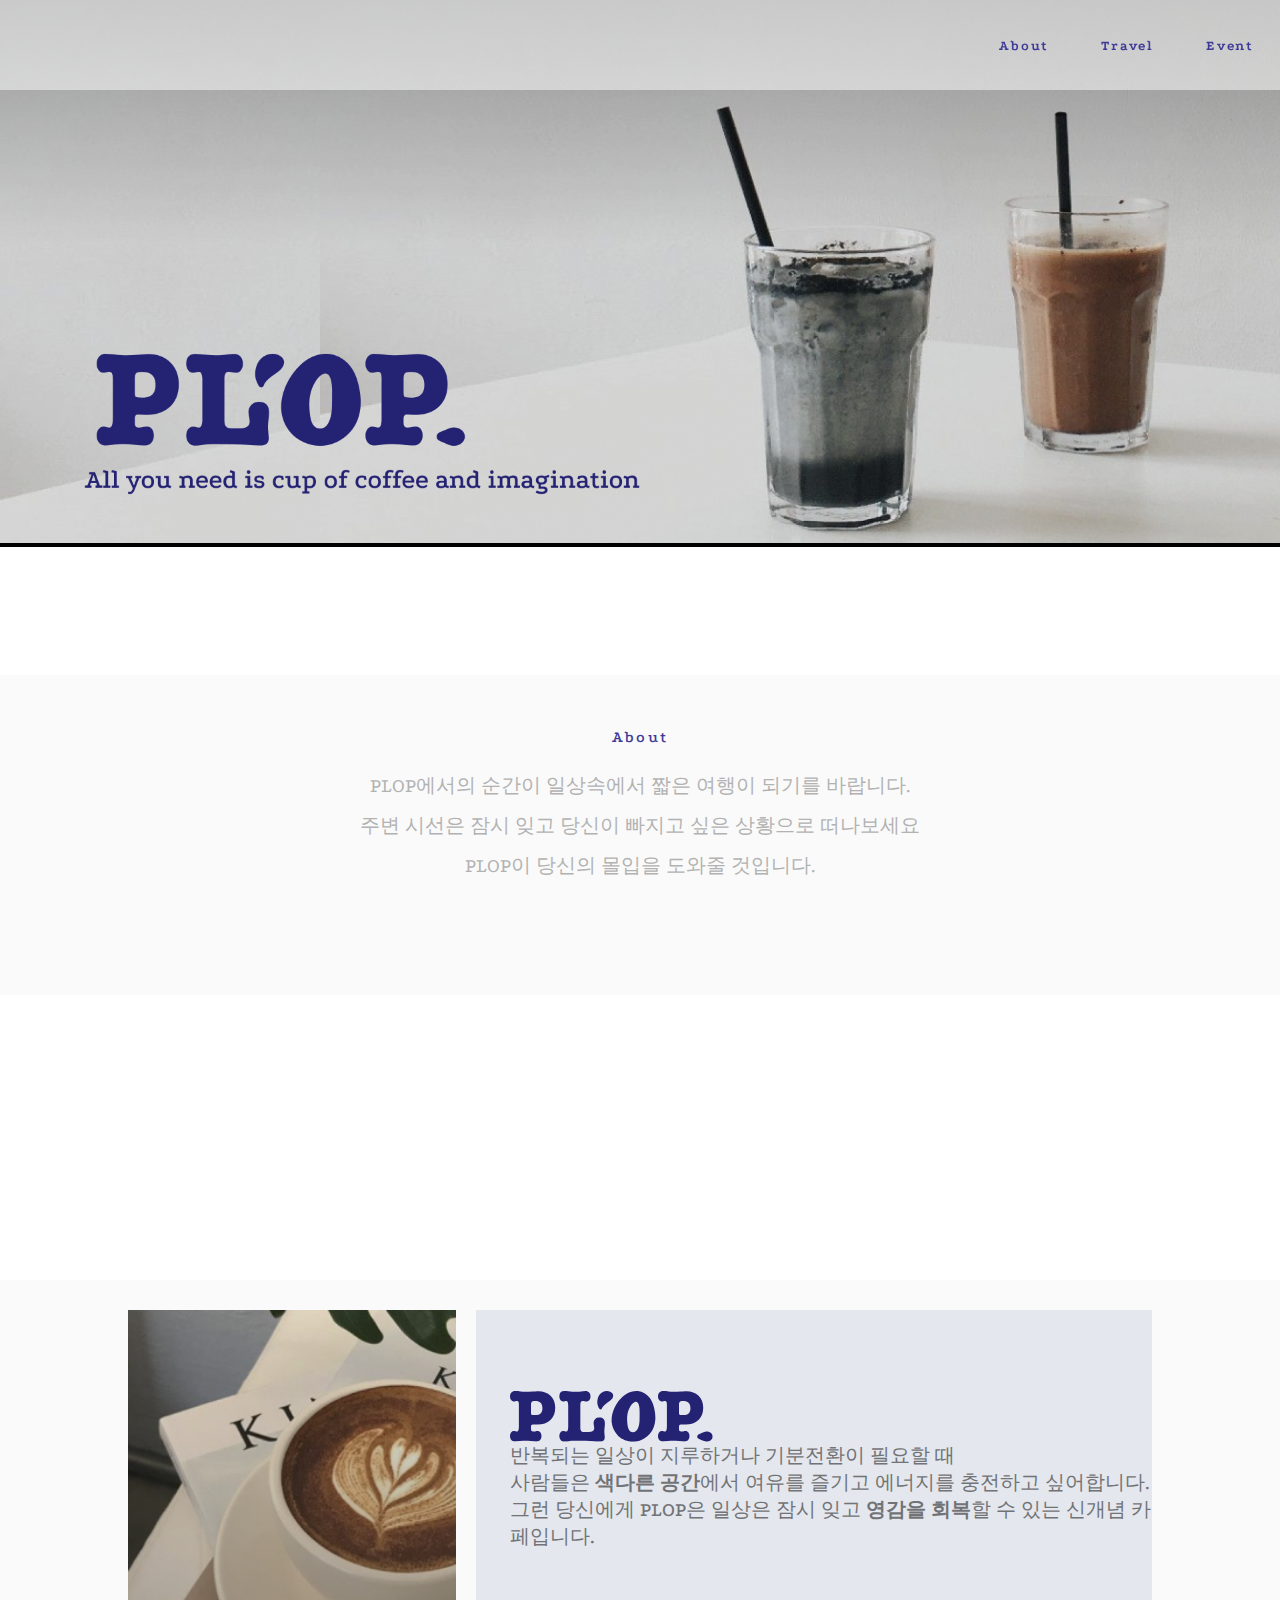
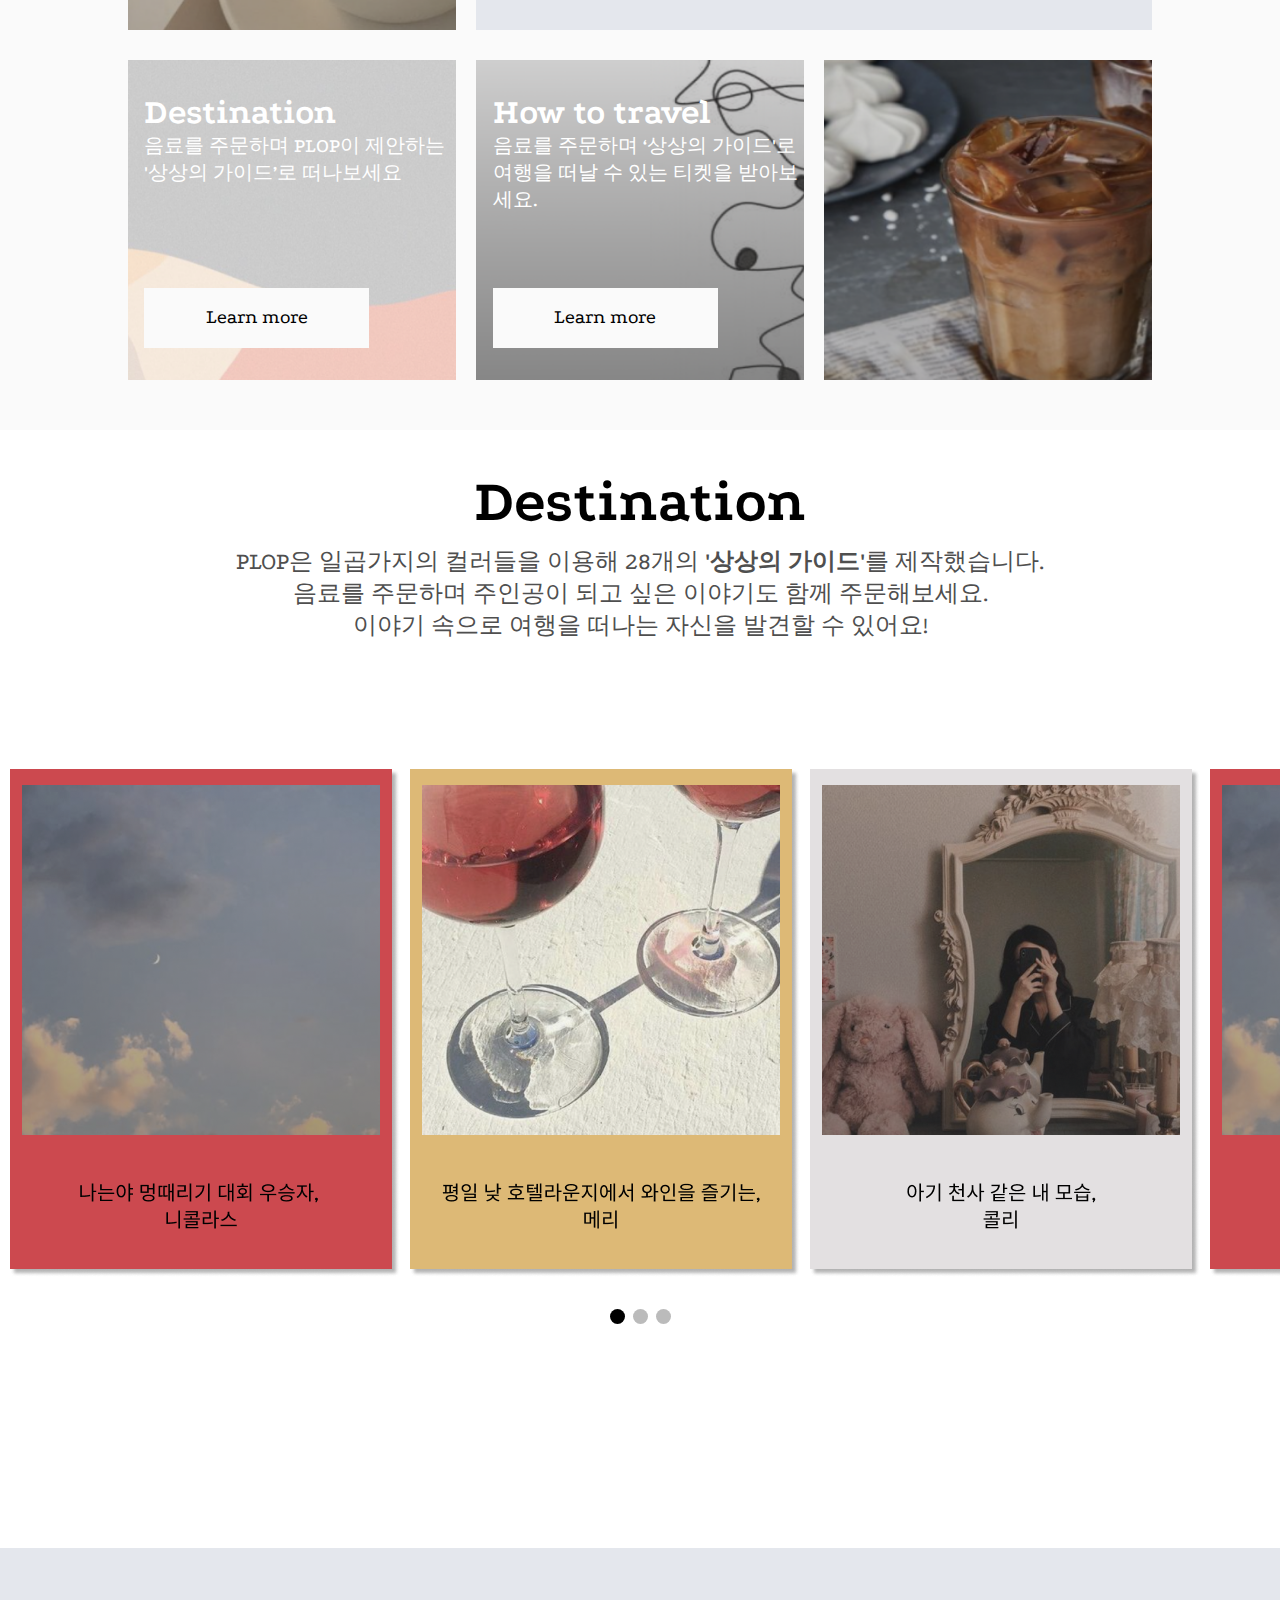
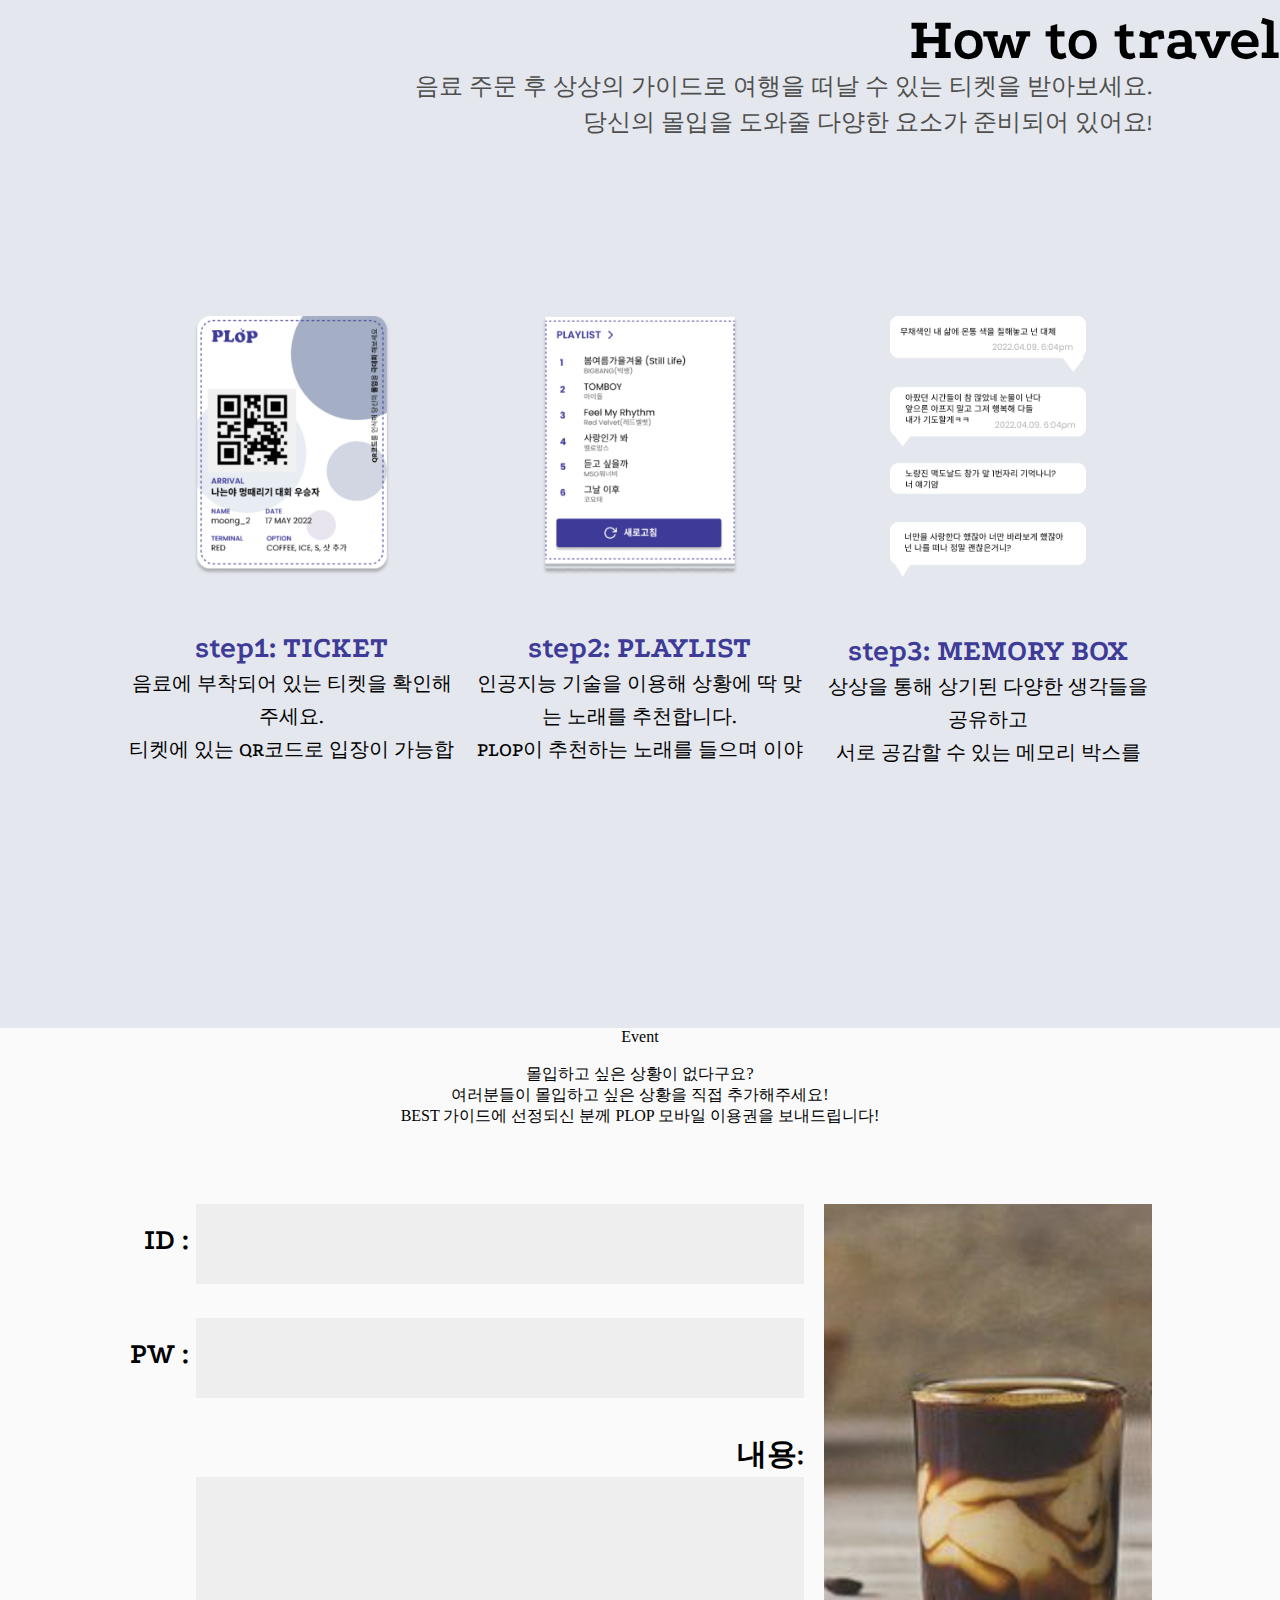
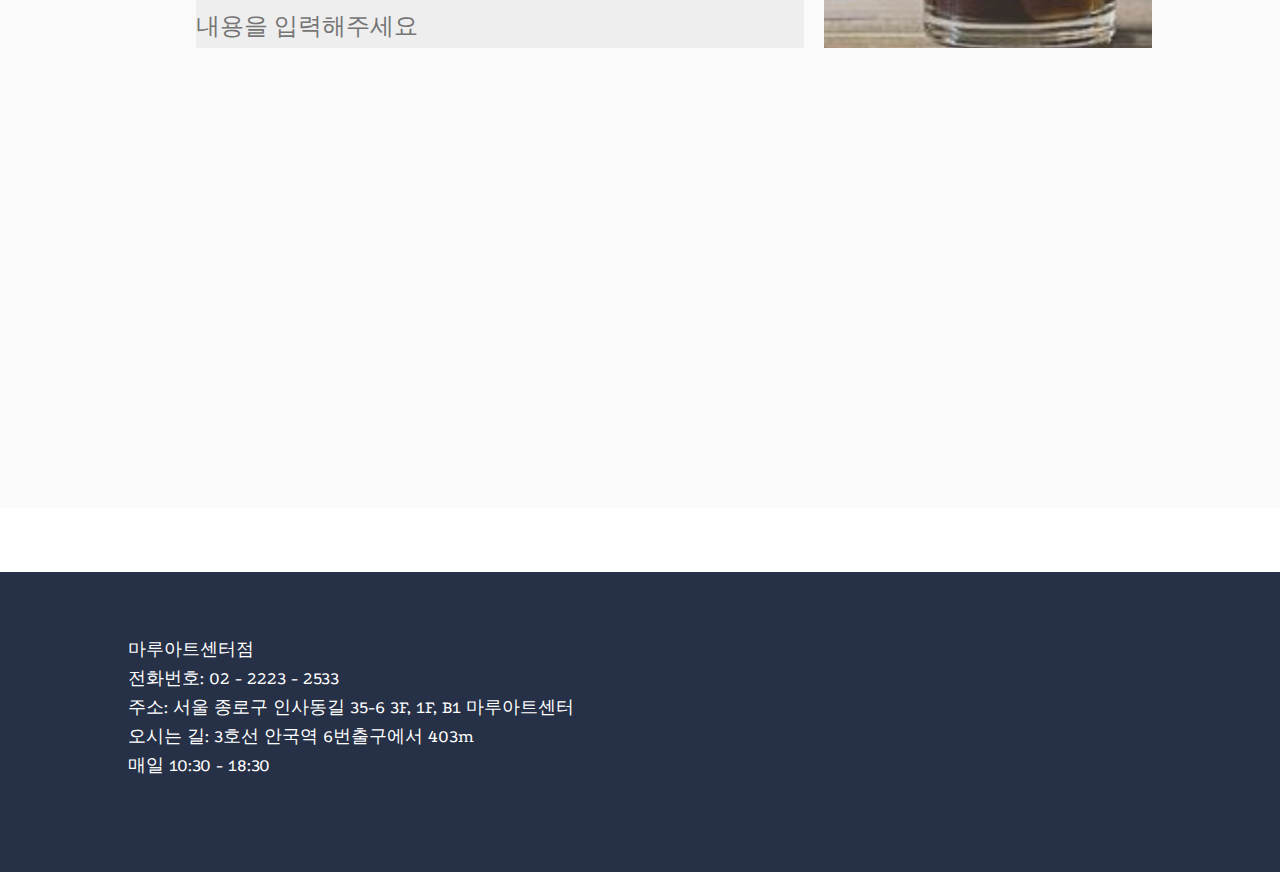
<file: html/main.html>
<!DOCTYPE html>
<html lang="en">
    <head>
        <meta name="viewport" content="initial-scale=1.0, maximum-scale=1.0, width=device-width, user-scalable=0">
        <title>PLOP</title>
        <link rel="preconnect" href="https://fonts.googleapis.com">
        <link rel="preconnect" href="https://fonts.gstatic.com" crossorigin>
        <link href="https://fonts.googleapis.com/css2?family=Podkova:wght@400;500;600;700;800&display=swap" rel="stylesheet">    
        <link rel="stylesheet" type="text/css" href="css/nav.css">
        <link rel="stylesheet" type="text/css" href="css/main.css">
        <link rel="stylesheet" type="text/css" href="css/slide.css">
        
     
        </head>

    <body>
        
           <nav>
                <ul class="nav-container">
                    <li class="nav-item"><a href="">About</a></li>
                    <li class="nav-item"><a href="">Travel</a></li>
                    <li class="nav-item"><a href="">Event</a></li>
                </ul>
            </nav>

            
            <div id="fullscreen">
                <div id="screen1">
                    <div class="screen1-1">
                        <!-- <div class="logo">
                            <img src="logo.svg"/>
                        </div> -->
                         <img src="posterimg.png">
                        

                    </div> 
                   
                    <div class="screen1-2">
                        <div class="aboutTitle">About</div>
                        <br>
                        <p2 id="aboutSubscribe">PLOP에서의 순간이 일상속에서 짧은 여행이 되기를 바랍니다.<br>
                        주변 시선은 잠시 잊고 당신이 빠지고 싶은 상황으로 떠나보세요<br>
                        PLOP이 당신의 몰입을 도와줄 것입니다. </p2>
                    </div>

                </div>

            

                <div id="screen2">

                    <div class="item-container1">
                        <div class="item1">
                            <div class="coffee">
                                <!-- <img src="coffee1.png"> -->
                            </div>
                        </div>
                        <div class="item2">
                            <div class="logo">
                                <img src="logo.svg"/>
                            </div>
                            <!-- <h1>PLOP</h1> -->
                            <p>반복되는 일상이 지루하거나 기분전환이 필요할 때<br>
                                사람들은 <b>색다른 공간</b>에서 여유를 즐기고 에너지를 충전하고 싶어합니다.<br>
                                그런 당신에게 PLOP은 일상은 잠시 잊고 <b>영감을 회복</b>할 수 있는 신개념 카페입니다. </p>
                                
                        </div>
                    
                    </div>
                    <div class="item-container2">
                       
                        <div class="item3">
                            <div class="coffee">
                            <!-- <img src="destination2.png" width="100%" height="100%"> -->
                            <button>Learn more</button>
                            </div>  
                            <h3>Destination</h3>
                            <p>음료를 주문하며 PLOP이 제안하는 <br>'상상의 가이드’로 떠나보세요</p> 
                        </div>

                        <div class="item4">
                            <div class="coffee">
                            <!-- <img src="music.png" width="100%" height="100%"> -->
                            <button>Learn more</button>
                            </div>  
                            <h3>How to travel</h3>
                            <p>음료를 주문하며 ‘상상의 가이드'로 <br> 여행을 떠날 수 있는 티켓을 받아보세요.</p> 
                        </div>

                        <div class="item5">
                            <div class="coffee">
                                <!-- <img src="coffee2.png" width="100%" height="100%"> -->
                            </div>

                        </div>
                    </div>   

                </div>
                <div id="screenDestination">
                    <div id="destinationTitle">Destination</div>
                    
                    <div id="destinationSubscrible">PLOP은 일곱가지의 컬러들을 이용해  28개의 <b>'상상의 가이드'</b>를 제작했습니다.<br>
                        음료를 주문하며 주인공이 되고 싶은 이야기도 함께 주문해보세요.<br>
                        이야기 속으로 여행을 떠나는 자신을 발견할 수 있어요!</div>
                        <div class="slide_wrapper">
                            <ul class="slides">
                                <li><img src="slide1.png"></li>
                                <li><img src="slide2.png"></li>
                                <li><img src="slide3.png"></li>
                               
                            
                            </ul>
                    
                        </div>
                        <div style="text-align:center">
                            <span class="dotFirst" ></span> 
                            <span class="dotSecond" ></span> 
                            <span class="dotThird" ></span> 
                          </div>
                          </div>
                <div id="screen4">
                    <p5>How to travel</p5>
                    <br>
                    <p6>음료 주문 후 상상의 가이드로 여행을 떠날 수 있는 티켓을 받아보세요.<br>
                        당신의 몰입을 도와줄 다양한 요소가 준비되어 있어요! </p6>

                        <div class="solution">
                            <div class="step1">
                                <img src="ticket.png" >
                                <h4>step1: TICKET</h4>
                                <p7>음료에 부착되어 있는 티켓을 확인해주세요.<br>
                                    티켓에 있는 QR코드로 입장이 가능합니다.</p7>
                            </div>
                            <div class="step2">
                                <img src="playlist.png">
                                <h4>step2: PLAYLIST</h4>
                                <p7>인공지능 기술을 이용해 상황에 딱 맞는 노래를 추천합니다. <br>
                                    PLOP이 추천하는 노래를 들으며 이야기속으로 몰입해 보세요! </p7>
                            </div>
    
                            <div class="step3">
                                <img src="memorybox.png">
                                <h4>step3: MEMORY BOX</h4>
                                <p7>상상을 통해 상기된 다양한 생각들을 공유하고<br>
                                    서로 공감할 수 있는 메모리 박스를 제공합니다.</p7>
                            </div>
                        </div>
                </div>
                <div id="screen5">
                    <div class="eventitle">Event</div>
                    <br>
                    <p2>몰입하고 싶은 상황이 없다구요? <br>여러분들이 몰입하고 싶은 상황을 직접 추가해주세요! <br>BEST 가이드에 선정되신 분께 PLOP 모바일 이용권을 보내드립니다!</p2>
                    
                    <div class="event">
                        <div class="submit"></div>
                        <div class="login-form">
                            <form>
                                ID : <input id='userid' type='text'/><br>
                                PW : <input id='pwd' type='password'/><br>
                                내용: <input id='content' type='text'placeholder="내용을 입력해주세요"/>
                            </form>
                                <div class="button">
                            
                                    <input type="submit" name="참여하기" value="참여하기">
                                    <input type="reset" name="결과보기" value="결과보기">
                                </div>
                
                            
                        </div>

                        <div class="photo"></div>
                            <!-- <img src="coffee4.png"> -->
                    </div>
                </div>
                    
                <div id="footer">
                    <!-- <div class="footer"> -->
                        <p10>마루아트센터점<br>
                            전화번호: 02 - 2223 - 2533<br>
                            주소: 서울 종로구 인사동길 35-6 3F, 1F, B1 마루아트센터<br>
                            오시는 길: 3호선 안국역 6번출구에서 403m<br>
                            매일 10:30 - 18:30</p10>
                    
                </div>
            </div>
           



    </body>
    <script src="css/script.js"defer></script>
</html>
</file>
<file: html/css/nav.css>
.nav-container{
    background-color: rgba( 255, 255, 255, 0.5 );
    position: fixed;
    top: 0;
    z-index: 100;
    display:flex; 
    height: 10%;
    width: 100%;
    margin:0;
    padding:0;
    align-items: center;
    list-style-type:none;
    justify-content: flex-end;

}

.nav-item{
    padding: 2%;
    background-color:transparent;
    right: 0px;
    align-items: stretch;
    cursor:pointer;

}

.nav-item a{
    text-align: center;
    color: #3E3B98;
    text-decoration:none;
    font-family: 'Podkova';
    font-style: normal;
    font-weight: 700;
    font-size: 14px;

    letter-spacing: 0.14em;

}
</file>
<file: html/css/main.css>
*{
    margin: 0;
    padding: 0;
}
#screen1{
    width: 100%;
    height: 80rem;
    /* height: 100%; */
    top: 0;
    /* background-color: #FAFAFA; */
    /* background-color: green; */
   /* background-color: blue; */

}

.screen1-1{
    width: 100%;
    height:auto;
    overflow: hidden;
    
    background-color:black;
}

.screen1-1 > img{
    position: relative;
    width: 100%;
    height: 100%;
    
}


/* 이미지 짤리지 않고 채우기 */

.screen1-2{
    width: 100%;
    height: 25%;
    text-align: center;
    overflow:hidden;
    margin-top: 10%;
    background:#fafafa;
  
}   

.aboutTitle{
    vertical-align: middle;
    font-family: 'Podkova';
    font-style: normal;
    font-weight: 600;
    font-size: 16px;
    line-height: 132.5%;
    letter-spacing: 0.14em;
    color: #3E3B98;
    margin-top:4%;
    text-align: center;
    
}

#aboutSubscribe{
    left: 50%;
    vertical-align: middle;
    font-family: 'Podkova';
    font-style: normal;
    font-weight: 400;
    font-size: 20px;
    line-height: 200%;
    color: #B2B2B2;;
    text-align: center;

}

#screen2{
    width: 100%;
    height: 750px;
    margin-bottom: 3%;
    text-align: center;
    justify-content:center;
    background-color:#fafafa;
    /* background-color: red; */
}

#screenDestination{
  
    width: 100%;
    height: 1080px;
   
    text-align: left;
    
    justify-content:center;
    /* background-color:#fafafa; */
}

#screen4{
    width: 100%;
    height: 1080px;
    overflow: hidden;
    margin-bottom: 0%;
    text-align: right;
    justify-content:center;
    background-color:#E4E7ED;
}

#screen5{
    width: 100%;
    height: 1080px;
    overflow: hidden;
    justify-content:center;
    background-color:#fafafa;
    text-align: center;
}


#footer{
    margin-top: 5%;
    width:100%;
    height:300px;
    background-color: #263046;
}

/* screen 2부분 */
.item-container1{
    position: absolute;
    width: 80%;
    height: 350px;
    overflow: hidden;
    /* background-color: pink; */
    margin-left: 10%;
    
}

.item1{
    position: absolute;
    width: 32%;
    height: 100%;
    /* left: 10%; */
    margin-top: 30px;
    margin-right: 5%;
    background-color:black;
    background-image:url("../coffee1.png");
     background-size:cover;
}

.item2{
    position: absolute;
    right:0%;
    width: 66%;
    /* height: 300px; */
    height:100%;
    margin-top: 30px;
    background-color:#E4E7ED;
    color:#717376;
}



.logo img{
    margin-top:12%;
    width:30%;
    text-align:left;
    margin-left:5%;
    display:block;
    z-index:2;
}

/* p9{
    font-family: 'Podkova';
    font-style: normal;
    font-weight: 400;
    font-size: 20px;
    /* text-align: left; */
    /* margin-left: 5%;
    text-align: left;
} */ 
.item-container2{
    position: absolute;
    width: 80%;
    height: 350px;
    overflow: hidden;
    /* background-color: white; */
    margin-top: 350px;
    margin-left: 10%;
}

.item3{
    position: absolute;
    width: 32%;
    height: 100%;
    /* left: 10%; */
    margin-top: 30px;
    margin-right: 5%;
    /* background-color:black; */
    background-image:url("../destination2.png");
     background-size:cover;

    font-family: 'Podkova';
    font-style: normal;
    font-weight: 500;
    font-size: 30px;
    color: white;
    text-align: left;
}
h3{
    font-family:'Podkova';
    /* text-align: left; */
    margin-left: 5%;
    margin-top: 10%;
    z-index:1;
}

p8{
    font-family:'Podkova';
    left: 5%;
    margin-top: 8%;
    z-index:1;
    position:absolute;
    font-style: normal;
    font-weight: 700;
    font-size: 40px;
    line-height: 132.5%;
}

p{
    font-family: 'Podkova';
    font-style: normal;
    font-weight: 400;
    font-size: 20px;
    position:absolute;
    z-index:1;
    text-align: left;
}
button{
    position: absolute;
    width: 225px;
    height: 60px;
    left: 5%;
    background: #FAFAFA;
    top:65%;
    z-index:2;
    border:none;

    position: absolute;

    font-family: 'Podkova';
    font-style: normal;
    font-weight: 400;
    font-size: 20px;
    line-height: 132.5%;

    color: #000000;
}
.item4{
    position: absolute;
    width: 32%;
    height: 100%;
    margin-left: 34%;
    margin-top: 30px;
    background-color:black;
    text-align: left;
    background-image:url("../music.png");
     background-size:cover;

    font-family: 'Podkova';
    font-style: normal;
    font-weight: 500;
    font-size: 30px;
    color: white;
}

.item5{
    position: absolute;
    right: 0%;
    width: 32%;
    height: 100%;
    margin-top: 30px;
    overflow: hidden;
    background-image:url("../coffee2.png");
     background-size:cover;
}

.coffee img{
    width: 100%;
    height: 100%;
    overflow:hidden;
    position: relative;
    object-fit: cover; 
    vertical-align: center;
    object-position: center;
   
   
}

/* screen 3 부분 */
#destinationTitle{
    margin-bottom: 10px;
    width: 100%;
    
    font-family: 'Podkova';
    font-style: normal;
    text-align: center;
    
    font-weight: 700;
    font-size: 60px;
 
    color: #000000;
}
.eventTitle{
    width: 100%;
    
    font-family: 'Podkova';
    font-style: normal;
    text-align: center;
    
    font-weight: 700;
    font-size: 60px;
 
    color: black;
}

p5{
    margin-top: 4%;
    right: 0%;
    position: absolute;
    font-family: 'Podkova';
    font-style: normal;
    font-weight: 700;
    font-size: 60px;
    line-height: 132.5%;
    color: #000000;
}
#destinationSubscrible{
    
    width: 100%;
    text-align: center;
    margin-bottom: 10%;
    font-family: 'Podkova';
    font-style: normal;
    font-weight: 400;
    font-size: 24px;
  
    color: #4F4F4F;
    
    
}

p6{
    margin-top: 8%;
    right: 10%;
    position: absolute;
    font-family: 'Podkova';
    font-style: normal;
    font-weight: 400;
    font-size: 24px;
    line-height: 150%;
    color: #4F4F4F;
    text-align: right;
    
}



/* screen4부분 */


.solution{
    position: absolute;
    width: 80%;
    height: 50%;
    overflow: hidden;
    /* background-color: white; */
    margin-top: 350px;
    margin-left: 10%;
    /* background-color: blue; */
}

.step1{
    position: absolute;
    width: 32%;
    height: 100%;
    margin-right: 5%;
    /* background-color:black; */
    

    font-family: 'Podkova';
    font-style: normal;
    font-weight: 500;
    font-size: 30px;
    text-align: center;
}


.step2{
    position: absolute;
    width: 32%;
    height: 100%;
    margin-left: 34%;
    /* background-color:black; */

    font-family: 'Podkova';
    font-style: normal;
    font-weight: 500;
    font-size: 30px;
    text-align: center;
}

.step3{
    position: absolute;
    right: 0%;
    width: 32%;
    height: 100%;
    overflow: hidden;
    /* background-color: black; */

    font-family: 'Podkova';
    font-style: normal;
    font-weight: 500;
    font-size: 30px;
    text-align: center;
}

.step1 img{
width: 60%;
}
.step2 img{
width: 60%;
    
    }
    
.step3 img{
width: 60%;
        
    }

h4{
    font-family:'Podkova';
    margin-top: 15%;
    color: #3E3B98;
}

p{
    font-family: 'Podkova';
    font-style: normal;
    font-weight: 500;
    font-size: 20px;

    margin-left: 5%;
    
}

p7{
    font-family: 'Podkova';
    font-style: normal;
    font-weight: 500;
    font-size: 20px;
    color:black;
    /* text-align: left; */
    /* margin-bottom: 10%; */
}


/* screen5부분 */

.event{
    position: absolute;
    width: 80%;
    height: 55%;
    overflow: hidden;
    margin-left: 10%;
    margin-top:2%;
    /* background-color: blue; */
}

.submit{
    position: absolute;
    width: 66%;
    height: 100%;
    /* background-color:black; */
    

    font-family: 'Podkova';
    font-style: normal;
    font-weight: 500;
    font-size: 30px;
    text-align: center;
    margin-right: 5%;
}

.login-form{
    text-align:right;
    position: absolute;
    width: 66%;
    height: 100%;
    margin-top: 5%;

    font-family: 'Podkova';
    font-style: normal;
    font-weight: 600;
    font-size: 30px;
    line-height: 150%;
    border:none;
}
#userid{
    width: 90%;
    height: 80px;
    background: #EEEEEE;
    margin-bottom:5%;
    border:none;
}

#pwd{
    width: 90%;
    height: 80px;
    right: 0%;
    background: #EEEEEE;
    margin-bottom:5%; 
    border:none;
}

#content{
    width: 90%;
    height: 300px;
    left: 302px;
    background: #EEEEEE;

    font-family: 'Podkova';
    font-style: normal;
    font-weight: 400;
    font-size: 24px;
    line-height: 132.5%;
    color: #BDBDBD;
    margin-bottom:5%;
    border:none;
}
.photo{
    position:absolute;
    width: 32%;
    height: 100%;
    right: 0%;
    overflow:hidden;
    /* background-color:red; */
    background-image:url("../coffee4.png");
    /* background-size:cover; */
    margin-top: 5%;
    
}

.photo img{
    position:relative;
    width: 100%;
    height: 100%;
    overflow: hidden;
    object-fit: cover; 
    vertical-align:center;
    object-position: center;

    
   
}



p10{
    position: absolute;
    font-family: 'Podkova';
    font-style: normal;
    font-weight: 400;
    font-size: 18px;
    line-height: 160%;
    text-align: left;
    color: #FFFFFF;
    margin-left: 10%;
    margin-top: 5%;
}


.button{
overflow:hidden;
left: 0%;
text-decoration:none;
/* border:none; */

}


input[type=submit] { 
    position: absolute;
    width: 45%;
    height: 80px;
    left:8%;
    background: #3E3B98;
    position: absolute;


    font-family: 'Podkova';
    font-style: normal;
    font-weight: 600;
    font-size: 24px;
    line-height: 150%;
    /* or 36px */

    text-align: center;
    color: white;
    border:none;

  }

  input[type=reset] { 
    position: absolute;
    width: 45%;
    height: 80px;
    right: 0%;
    background: #D7D7D8;
  
    font-family: 'Podkova';
    font-style: normal;
    font-weight: 600;
    font-size: 24px;
    line-height: 150%;
    /* or 36px */

    text-align: center;
    color: white;
    border:none;
  }


  /* screen3부분 */
  .slide{
      position: absolute;
      width: 100%;
      height: 60%;
      overflow: hidden;
      margin-top: 350px;
      background-color: black;
  }


  .owl-carousel{
      width: 100%;
      height: 90%;
      /* background-color: red; */
  }

  .owl-carousel img{
      width: 20%;
  }
.owl-stage{
    width: 50%;
    height:  90%;
    background-color: blue;
}


.owl-stage-outer{
    background-color: green;
    width: 100%;
    height: 100%; 
}

.owl-item{
    width: 10%;

}
</file>
<file: html/css/slide.css>
li{list-style:none;}

.slide_wrapper{
	position: relative;
	width: 100%;
	margin: 0 auto;
	height: 50%;
    overflow: hidden;
    
	
}
.slides{  
   
	position: absolute;
    left: 0;
    top: 0;
    transition: left 0.5s ease-out;
	
}
.slides.animated{
	transition: 0.5s ease-out;
}
@media (min-width:1000px){
.slides li:not(:last-child){
	
	height: 20%;
	margin-left: 10px;
	float:left;
}
}


.dotFirst {
    cursor: pointer;
    height: 15px;
    width: 15px;
    margin: 0 2px;
    background-color: #bbb;
    border-radius: 50%;
    display: inline-block;
    transition: background-color 0.6s ease;
  }
  .dotSecond {
    cursor: pointer;
    height: 15px;
    width: 15px;
    margin: 0 2px;
    background-color: #bbb;
    border-radius: 50%;
    display: inline-block;
    transition: background-color 0.6s ease;
  }
  .dotThird {
    cursor: pointer;
    height: 15px;
    width: 15px;
    margin: 0 2px;
    background-color: #bbb;
    border-radius: 50%;
    display: inline-block;
    transition: background-color 0.6s ease;
  }
</file>
